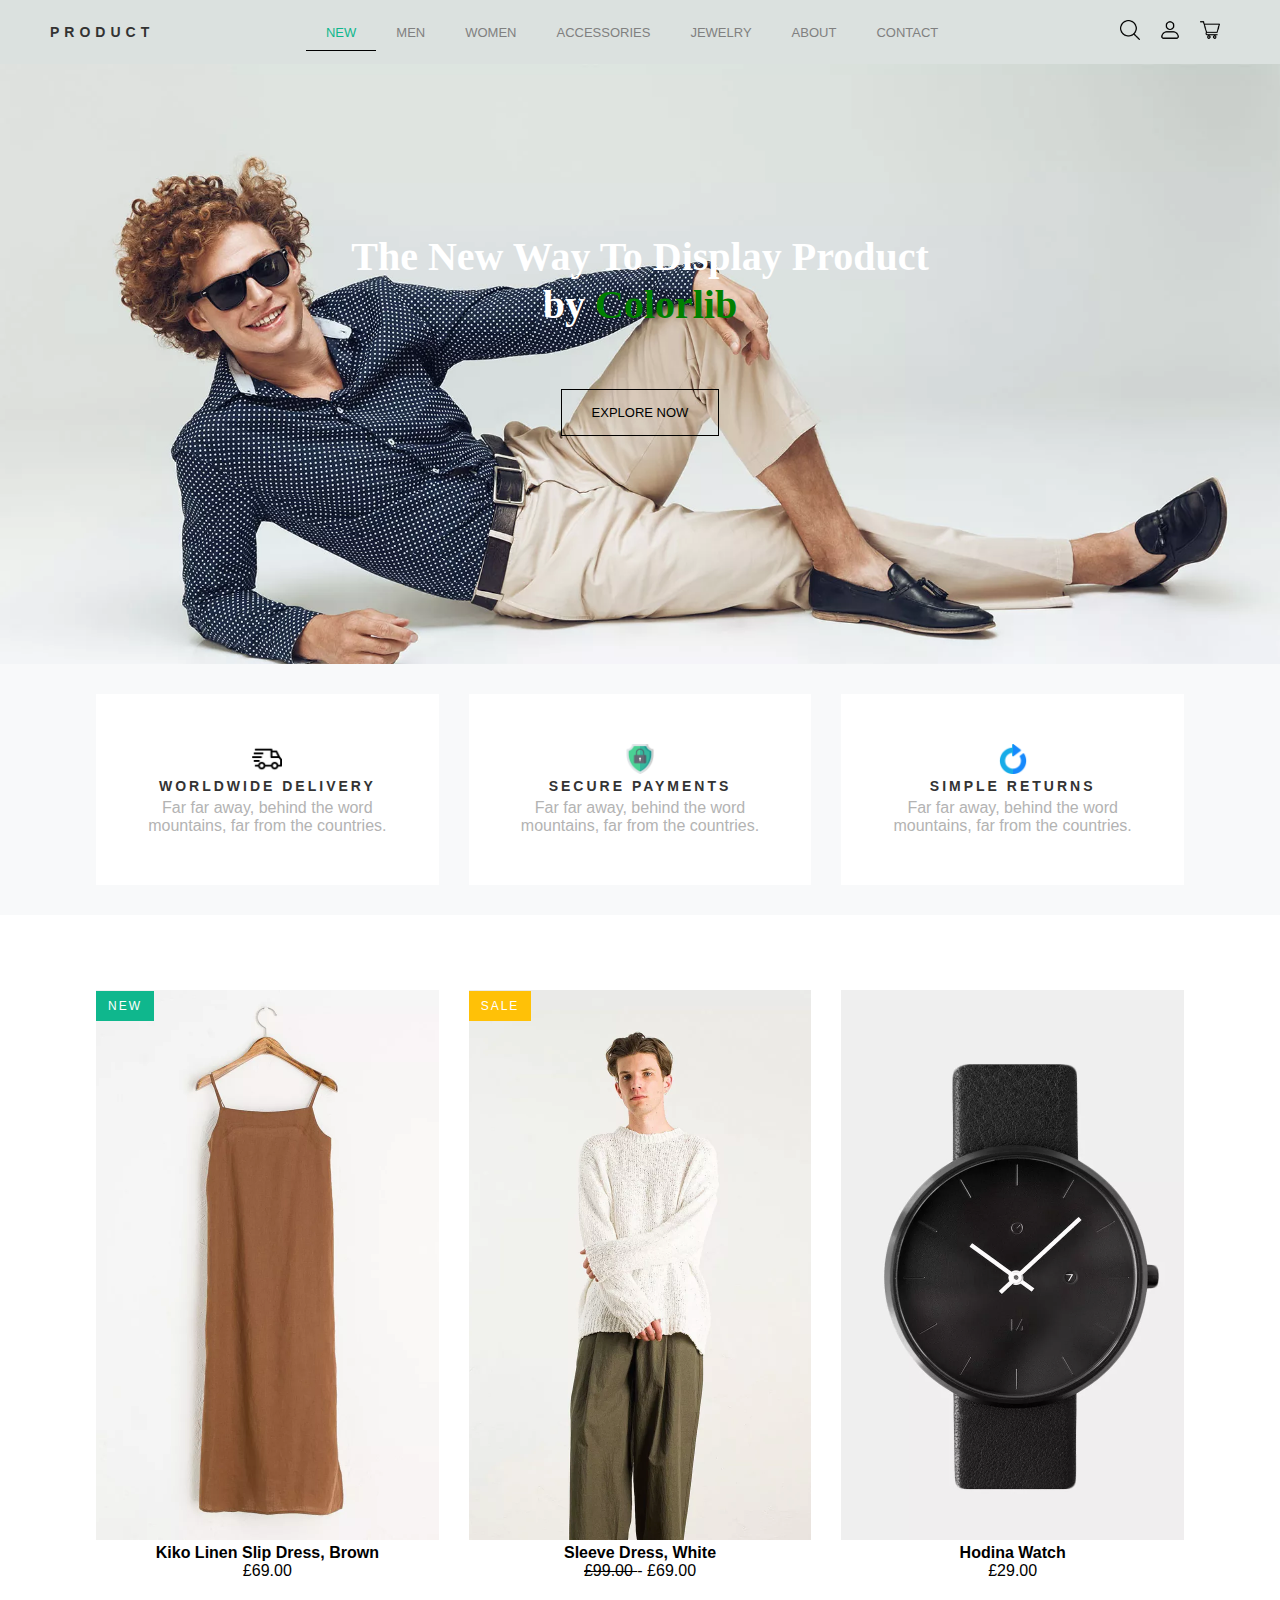
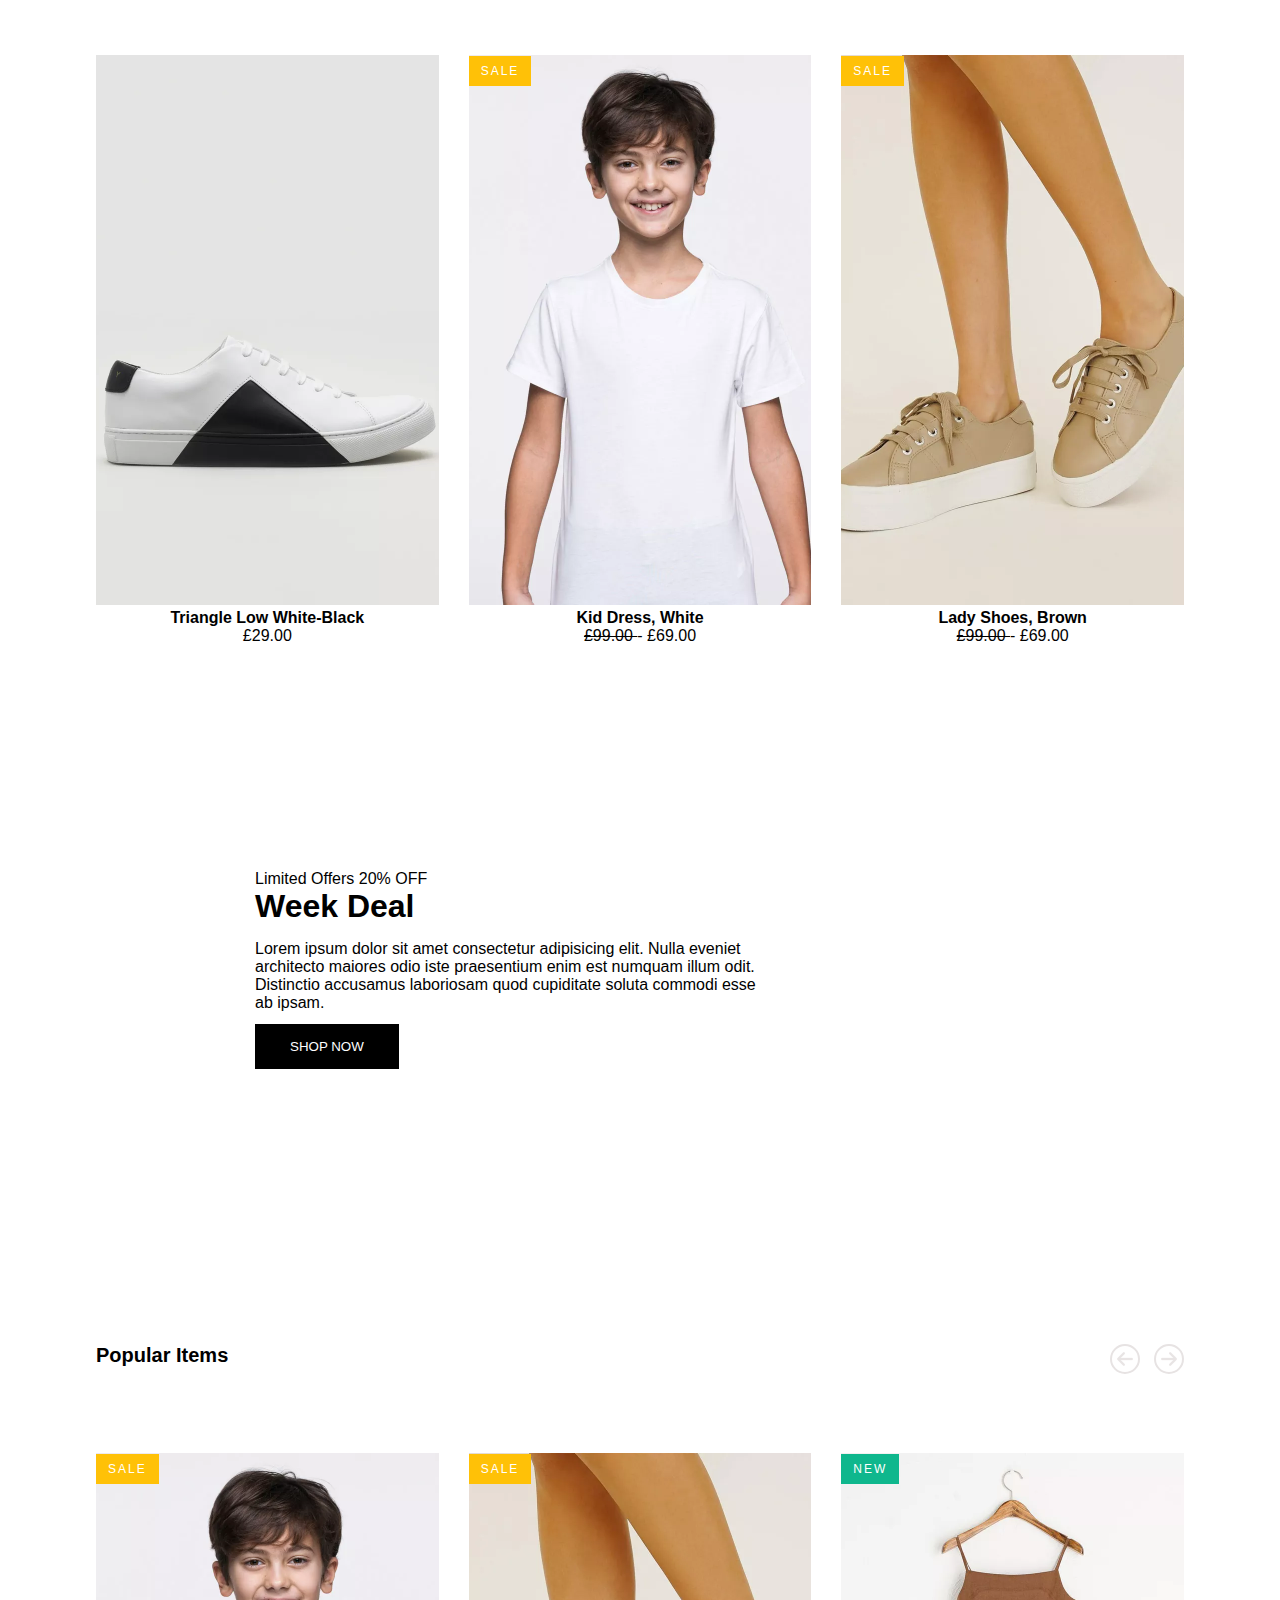
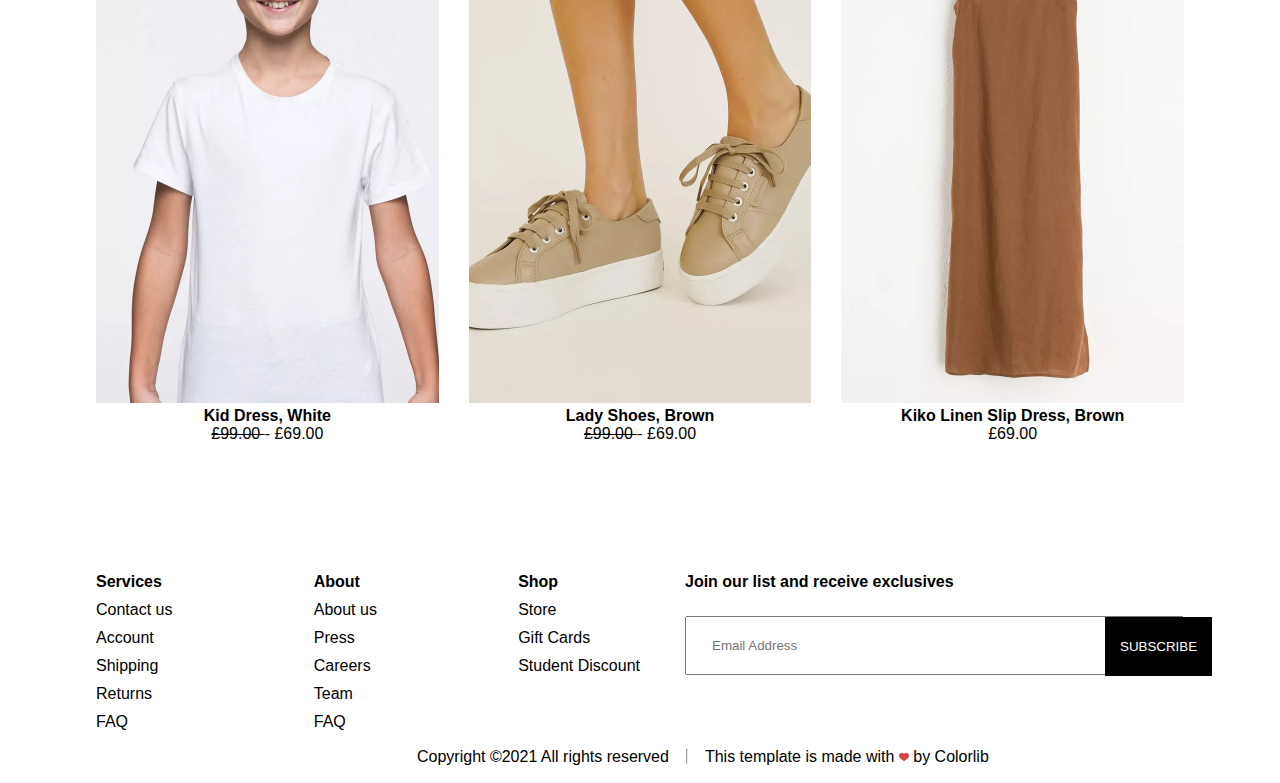
<file: index.html>
<!DOCTYPE html>
<html lang="en">
<head>
    <meta charset="UTF-8">
    <meta http-equiv="X-UA-Compatible" content="IE=edge">
    <meta name="viewport" content="width=device-width, initial-scale=1.0">
    <title>Clothing Store</title>
    <link rel="stylesheet" href="./style.css">
</head>
<body>
    <nav class="nav">
        <div class="nav-logo">
            <h2>Product</h2>
        </div>
        <ul class="nav-menu">
            <li><a href="./pages/shop.html" class="active">New</a></li>
            <li><a href="./pages/shop.html">Men</a></li>
            <li><a href="./pages/shop.html">Women</a></li>
            <li><a href="./pages/shop.html">Accessories</a></li>
            <li><a href="./pages/shop.html">Jewelry</a></li>
            <li><a href="./pages/about.html">About</a></li>
            <li><a href="./pages/contact.html">Contact</a></li>
        </ul>
        <ul class="nav-icons">
            <li><img src="./images/search.png" alt=""></li>
            <li><img src="./images/contact.png" alt=""></li>
            <li><img src="./images/cart.png" alt=""></li>
            <li><img src="./images/hamburger.png" alt="hamburger" class="menu"></li>
        </ul>
    </nav>
    <div class="banner">
        <div class="sub-banner">
            <h1>The New Way To Display Product by <span>Colorlib</span></h1>
            <button class="banner-btn">Explore Now</button>
        </div>
    </div>
    <div class="section-1">
        <div class="row-1">
            <div class="col">
                <img src="./images/delivery.png" alt="delivery">
                <h4>Worldwide delivery</h4>
                <p>Far far away, behind the word mountains, far from the countries.</p>
            </div>
            <div class="col">
                <img src="./images/shield.png" alt="security">
                <h4>Secure Payments</h4>
                <p>Far far away, behind the word mountains, far from the countries.</p>
            </div>
            <div class="col">
                <img src="./images/refresh.png" alt="returns">
                <h4>Simple Returns</h4>
                <p>Far far away, behind the word mountains, far from the countries.</p>
            </div>
        </div>
        <div class="section-2">
            <div class="row-2">
                <div class="col-box">
                    <button class="green">New</button>
                    <img src="./images/xcloth_1.jpg.pagespeed.ic.DUsUPSIcBy.webp" alt="xcloth" 
                        class="image-1">
                    <h6><a href="#">Kiko Linen Slip Dress, Brown</a></h6>
                    <span>£69.00</span>
                </div>
                <div class="col-box">
                    <button class="yellow">sale</button>
                    <img src="./images/xcloth_2.jpg.pagespeed.ic.l4yhlD9tCa.webp" alt="xcloth" 
                        class="image-2">
                    <h6><a href="#">Sleeve Dress, White</a></h6>
                    <span class="duo-price">£99.00  </span><span class="price-2"> - £69.00</span>
                </div>
                <div class="col-box">
                    <img src="./images/xwatch_3.jpg.pagespeed.ic.gUCFPs7WAV.webp" alt="xcloth" 
                        class="image-none">
                    <h6><a href="#">Hodina Watch</a></h6>
                    <span>£29.00</span>
                </div>
                <div class="col-box">
                    <img src="./images/xshoe_4.jpg.pagespeed.ic.3RQEfVVqkH.webp" alt="xcloth" 
                        class="image-none">
                    <h6><a href="#">Triangle Low White-Black</a></h6>
                    <span>£29.00</span>
                </div>
                <div class="col-box">
                    <button class="yellow">sale</button>
                    <img src="./images/xcloth_5.jpg.pagespeed.ic.YRGWCfmr_9.webp" alt="xcloth" 
                        class="image-2">
                    <h6><a href="#">Kid Dress, White</a></h6>
                    <span class="duo-price">£99.00  </span><span class="price-2"> - £69.00</span>
                </div>
                <div class="col-box">
                    <button class="yellow">sale</button>
                    <img src="./images/xshoe_6.jpg.pagespeed.ic.a_sml9sRQw.webp" alt="xcloth" 
                        class="image-2">
                    <h6><a href="#">Lady Shoes, Brown</a></h6>
                    <span class="duo-price">£99.00  </span><span class="price-2"> - £69.00</span>
                </div>
            </div>
        </div>
    </div>
    <div class="float-card">
        <div class="float-first">
            <p class="offers">
                Limited Offers 20% OFF
            </p>
            <h1>Week Deal</h1>
            <p>Lorem ipsum dolor sit amet consectetur adipisicing elit. 
                Nulla eveniet architecto maiores odio iste praesentium enim est numquam 
                illum odit. Distinctio accusamus laboriosam quod cupiditate soluta commodi 
                esse ab ipsam.
            </p>
            <button>shop Now</button>
        </div>
    </div>

    <div class="banner-bottom">
        <div>
            <P>popular items</P>
        </div>
        <div>
            <img src="./images/arrow left.png" alt="left">
            <img src="./images/arrow right.png" alt="">
        </div>
    </div>
    <div class="section-2">
    <div class="row-2">
    <div class="col-box">
        <button class="yellow">sale</button>
        <img src="./images/xcloth_5.jpg.pagespeed.ic.YRGWCfmr_9.webp" alt="xcloth" 
            class="image-2">
        <h6><a href="#">Kid Dress, White</a></h6>
        <span class="duo-price">£99.00  </span><span class="price-2"> - £69.00</span>
    </div>
    <div class="col-box">
        <button class="yellow">sale</button>
        <img src="./images/xshoe_6.jpg.pagespeed.ic.a_sml9sRQw.webp" alt="xcloth" 
            class="image-2">
        <h6><a href="#">Lady Shoes, Brown</a></h6>
        <span class="duo-price">£99.00  </span><span class="price-2"> - £69.00</span>
    </div>
    <div class="col-box">
        <button class="green">New</button>
        <img src="./images/xcloth_1.jpg.pagespeed.ic.DUsUPSIcBy.webp" alt="xcloth" 
            class="image-1">
        <h6><a href="#">Kiko Linen Slip Dress, Brown</a></h6>
        <span>£69.00</span>
    </div>
    </div>
    <div class="footer">
        <div class="footer-box">
            <div class="list-items">
                <ul>
                    <p>Services</p>
                    <li><a href="#">Contact us</a></li>
                    <li><a href="#">Account</a></li>
                    <li><a href="#">Shipping</a></li>
                    <li><a href="#">Returns</a></li>
                    <li><a href="#">FAQ</a></li>
                </ul>
                <ul>
                    <p>About</p>
                    <li><a href="#">About us</a></li>
                    <li><a href="#">Press</a></li>
                    <li><a href="#">Careers</a></li>
                    <li><a href="#">Team</a></li>
                    <li><a href="#">FAQ</a></li>
                </ul>
                <ul>
                    <p>Shop</p>
                    <li><a href="#">Store</a></li>
                    <li><a href="#">Gift Cards</a></li>
                    <li><a href="#">Student Discount</a></li>
                </ul>
            </div>
            <div class="footer-search">
                <p>Join our list and receive exclusives</p>
                <button>subscribe</button>
                <input type="text" placeholder="Email Address">
            </div>
        </div>
        <div class="copyright">
            <div class="copyright-box">
                <ul class="coyright-text">
                    <li>Copyright ©2021 All rights reserved</li>
                    <hr>
                    <li>This template is made with <img src="./images/heart.png" alt=""> by <a href="#">Colorlib</a></li>
                </ul>
            </div>
        </div>
</body>
</html>
</file>
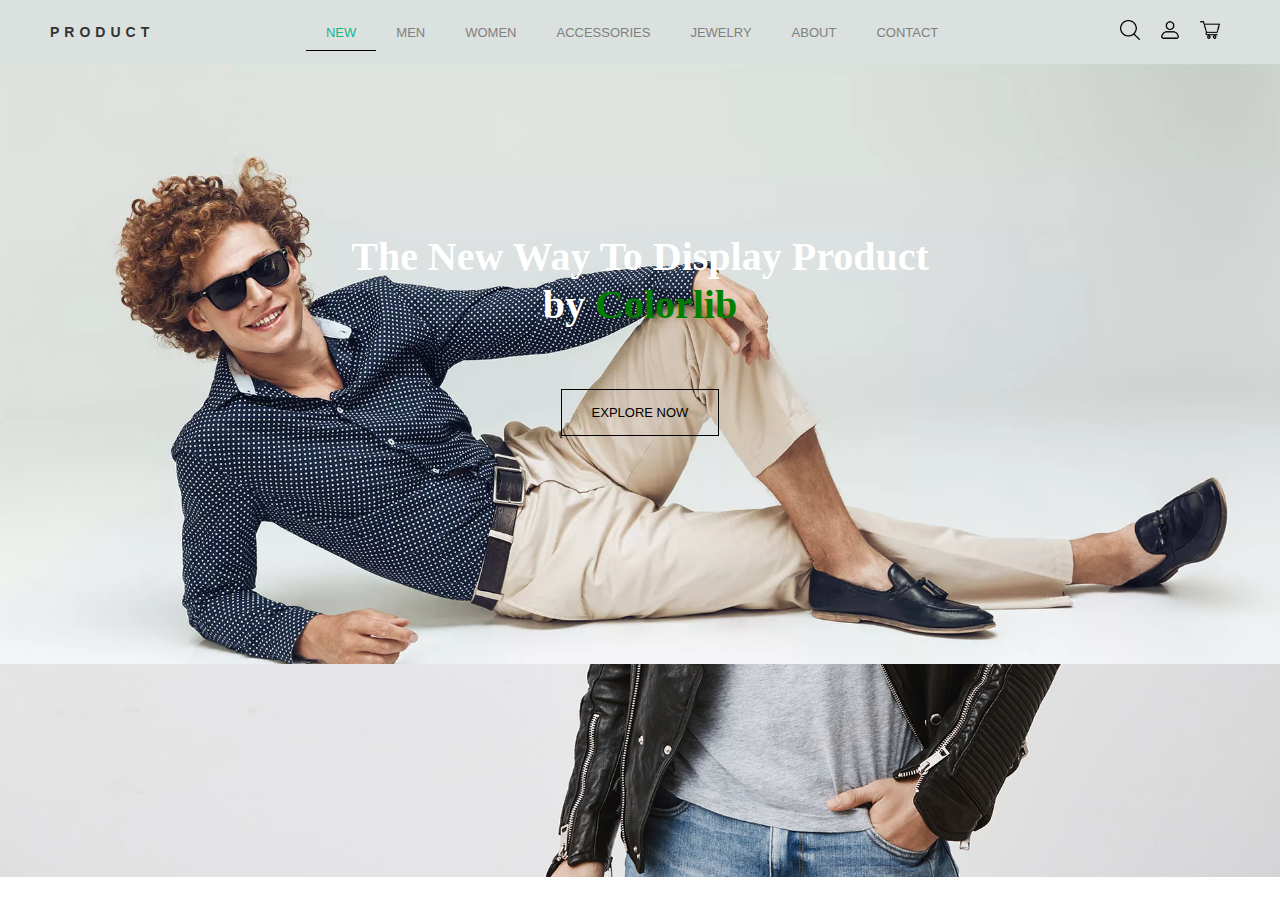
<file: pages/shop.html>
<!DOCTYPE html>
<html lang="en">
<head>
    <meta charset="UTF-8">
    <meta http-equiv="X-UA-Compatible" content="IE=edge">
    <meta name="viewport" content="width=device-width, initial-scale=1.0">
    <title>Document</title>
    <link rel="stylesheet" href="../style.css">
</head>
<body>
    <nav class="nav">
        <div class="nav-logo">
            <h2>Product</h2>
        </div>
        <ul class="nav-menu">
            <li><a href="./shop.html" class="active">New</a></li>
            <li><a href="./shop.html">Men</a></li>
            <li><a href="./shop.html">Women</a></li>
            <li><a href="./shop.html">Accessories</a></li>
            <li><a href="./shop.html">Jewelry</a></li>
            <li><a href="./about.html">About</a></li>
            <li><a href="./contact.html#">Contact</a></li>
        </ul>
        <ul class="nav-icons">
            <li><img src="../images/search.png" alt=""></li>
            <li><img src="../images/contact.png" alt=""></li>
            <li><img src="../images/cart.png" alt=""></li>
            <li><img src="../images/hamburger.png" alt="hamburger" class="menu"></li>
        </ul>
    </nav>
    <div class="banner">
        <div class="sub-banner">
            <h1>The New Way To Display Product by <span>Colorlib</span></h1>
            <button class="banner-btn">Explore Now</button>
        </div>
    </div>
</body>
</html>
</file>
<file: style.css>
* {
    padding: 0;
    margin: 0;
    box-sizing: border-box;
}

body {
    background: url('./images/xhero_bg_1.jpg.pagespeed.ic.HmpV2DGVQl.webp');
    background-repeat: no-repeat;
    background-size: contain;
    background-position: center;
    background-attachment: fixed;
}

html {
    font-family: 'Trebuchet MS', 'Lucida Sans Unicode', 'Lucida Grande', 'Lucida Sans', Arial, sans-serif;
}

.nav {
    display: flex;
    justify-content: space-between;
    background-color: #dbe1df;
    padding: 20px 50px;
    align-items: center;
}

.nav-logo h2 {
    text-transform: uppercase;
    font-size: 14px;
    color: #333;
    letter-spacing: 5px;
}

.nav-menu {
    display: flex;
    list-style: none;
}

.nav-menu a {
    text-decoration: none;
    color: grey;
    text-transform: uppercase;
    font-size: 13px;
    padding: 10px 20px;
}

.nav-icons {
    display: flex;
    list-style: none;
}

.nav-icons img {
    width: 20px;
    margin: 0 10px;
}

.menu {
    display: none;
}

.nav-menu a.active {
    border-bottom: 1px solid black;
    color: #0fb78d;
}

/* banner section */
.banner {
    height: 600px;
    background: url('./images/xhero_bg_5.jpg.pagespeed.ic.KfPGvjgXpM.webp');
    background-repeat: no-repeat;
    background-size: cover;
    display: flex;
    justify-content: center;
    align-items: center;
}

.sub-banner {
    width: 600px;
    margin: auto;
    text-align: center;
    color: white;
}

.sub-banner h1 {
    font-size: 40px;
    font-family: Georgia, 'Times New Roman', Times, serif;
    line-height: 1.2;
}

.sub-banner span {
    color: green;
}

.banner-btn {
    background: none;
    padding: 15px 30px;
    text-transform: uppercase;
    font-size: 13px;
    border: 1px solid black;
    margin: 60px;
    cursor: pointer;
}

.banner-btn:hover {
    background-color: black;
    color: white;
}

/* sections */

.section-1 {
    background-color: #f8f9fa;
}

.row-1 {
    width: 85%;
    margin: auto;
    display: grid;
    grid-template-columns: repeat(3, 1fr);
    gap: 30px;
    padding: 30px 0;
}

.contact-banner {
    height: 250px;
    background-color: #F8F9FA;
}

.about-text {
    position: absolute;
    margin: 150px 150px;
}

.about-text ul {
    list-style-type: none;
    display: flex;
    letter-spacing: 2px;
    margin-top: 5px;
}

.banner-active {
    color: green;
}

.contact-body {
    background: white;
}

.col {
    background-color: white;
    padding: 50px 30px;
    text-align: center;
}

.col img {
    width: 30px;
}

.col h4 {
    font-size: 14px;
    text-transform: uppercase;
    letter-spacing: 3px;
    margin-bottom: 5px;
    color: #333;
}

.col p {
    font-size: 16px;
    color: #b3b3b3;
}

.section-2 {
    background-color: white;
    width: 100%;
}

.row-2 {
    width: 85%;
    margin: auto;
    display: grid;
    grid-template-columns: repeat(3, 1fr);
    gap: 30px;
    padding: 30px 0;
    text-align: center;
}

.col-box {
    margin-top: 45px;
}

.col-box img {
    width: 100%;
    height: 550px;
    object-fit: cover;
}

.col-box a {
    font-size: 16px;
    text-decoration: none;
    color: black;
    padding: 5px 0;
}

.duo-price {
    text-decoration: line-through;
}

.price-2 {
    text-decoration: none;
}

.col-box p {
    font-size: 12px;
}

.green {
    position: absolute;
    margin-top: 1px;
    padding: 8px 12px;
    background-color: #0FB78D;
    text-transform: uppercase;
    letter-spacing: 2px;
    font-size: 12px;
    color: white;
    border: none;
}

.yellow {
    position: absolute;
    margin-top: 1px;
    padding: 8px 12px;
    background-color: #FFC107;
    text-transform: uppercase;
    letter-spacing: 2px;
    font-size: 12px;
    color: white;
    border: none;
}

.col-box button {
    display: block;
}

.float-first {
    width: 45%;
    background-color: white;
    margin: 150px 0 150px 220px ;
    padding: 45px 35px;
}

.float-first h1 {
    padding-bottom: 15px;
}

.float-first button {
    margin-top: 12px;
    padding: 15px 35px;
    background-color: black;
    color: white;
    text-transform: uppercase;
    border: none;
    cursor: pointer;
}

.banner-bottom {
    width: 85%;
    margin: auto;
    display: flex;
    justify-content: space-between;
    background-color: white;
    padding-top: 80px;
}

.banner-bottom p {
    text-transform: capitalize;
    font-size: 20px;
    font-weight: 700;
}

.banner-bottom img {
    border: 2px solid #E7E3E3;
    border-radius: 25px;
    padding: 5px;
    margin-left: 10px;
}

.form-section{
    width: 100%;
    display: flex;
}

.form-section form {
    width: 50%;
}

.flex-input {
    padding: 10px 65px;
    margin: 15px ;
}

.flex-input-2 {
    padding: 10px 60px;
    margin: 15px 0 0 30px;
}

.input-subject {
    display: block;
    padding: 10px ;
    width: 95%;
    margin: 8px 15px;
}

.input-message {
    width: 95%;
    margin: 8px 15px;
}

.form-section button {
    padding: 18px;
    background-color: #0FB78D;
    border: none;
    text-transform: uppercase;
    font-size: 12px;
    margin: 8px 15px;
    color: white;
}

.details-box img {
    width: 30px;
    padding: 25px;
}

.footer-box {
    display: flex;
    width: 85%;
    margin: auto;
}

.footer-box p {
    font-weight: 900;
}

.list-items {
    display: flex;
    width: 50%;
    justify-content: space-between;
}

.list-items ul {
    list-style: none;
    padding-top: 100px;
}

.list-items li, a {
    padding-top: 10px;
    text-decoration: none;
    color: black;
}

.footer-search {
    padding: 100px 0 0 45px;
    width: 50%; 
}

.footer-search input {
    padding: 20px 25px;
    width: 100%;
    margin-top: 25px;
}

.footer-search button {
    padding: 22px 15px;
    background-color: black;
    color: white;
    border: none;
    cursor: pointer;
    text-transform: uppercase;
    position: absolute;
    margin: 26px 420px;
}

.copyright-box ul {
    display: flex;
    margin-left: 400px;
    list-style-type: none;
}

.copyright-box hr {
    height: 15px;
    margin-top: 18px;
}

.copyright-box img {
    width: 10px;
}


.copyright-box li {
    padding: 5px;
    margin: 12px;
}

@media screen and (max-width: 991px) {
    .nav-menu {
        display: none;
    }

    .menu {
        display: block;
    }

    .sub-banner h1 {
        font-size: 30px;
    }
}

@media screen and (max-width: 768px) {
   .row-1 {
       grid-template-columns: repeat(2, 1fr);
   }

   .footer-box {
       display: block;
       width: 100%;
   }

   .list-items {
       display: block;
       margin: 0 15px;
   }

   .footer-search {
       width: 80%;
   }

   .footer-search button{
       margin-left: 461px;
   }

   .copyright-box ul {
       margin-left: 25px;
   }
}

@media screen and (max-width: 500px) {
    .row-1 {
        grid-template-columns: repeat(1, 1fr);
    }

    .row-2 {
        grid-template-columns: repeat(1, 1fr);
    }
 }


 @media screen and (max-width: 991px) {
    .row-2 {
        width: 60%;
        grid-template-columns: repeat(2, 1fr);
    }

    .footer-box {
        width: 65%;
    }

    .footer-search button {
        margin-left: 180px;
    }

    .copyright-box ul {
        margin-left: 150px;
    }
 }

 @media screen and (max-width: 500px) {
    .row-2 {
        grid-template-columns: repeat(1, 1fr);
    }
 }
</file>
